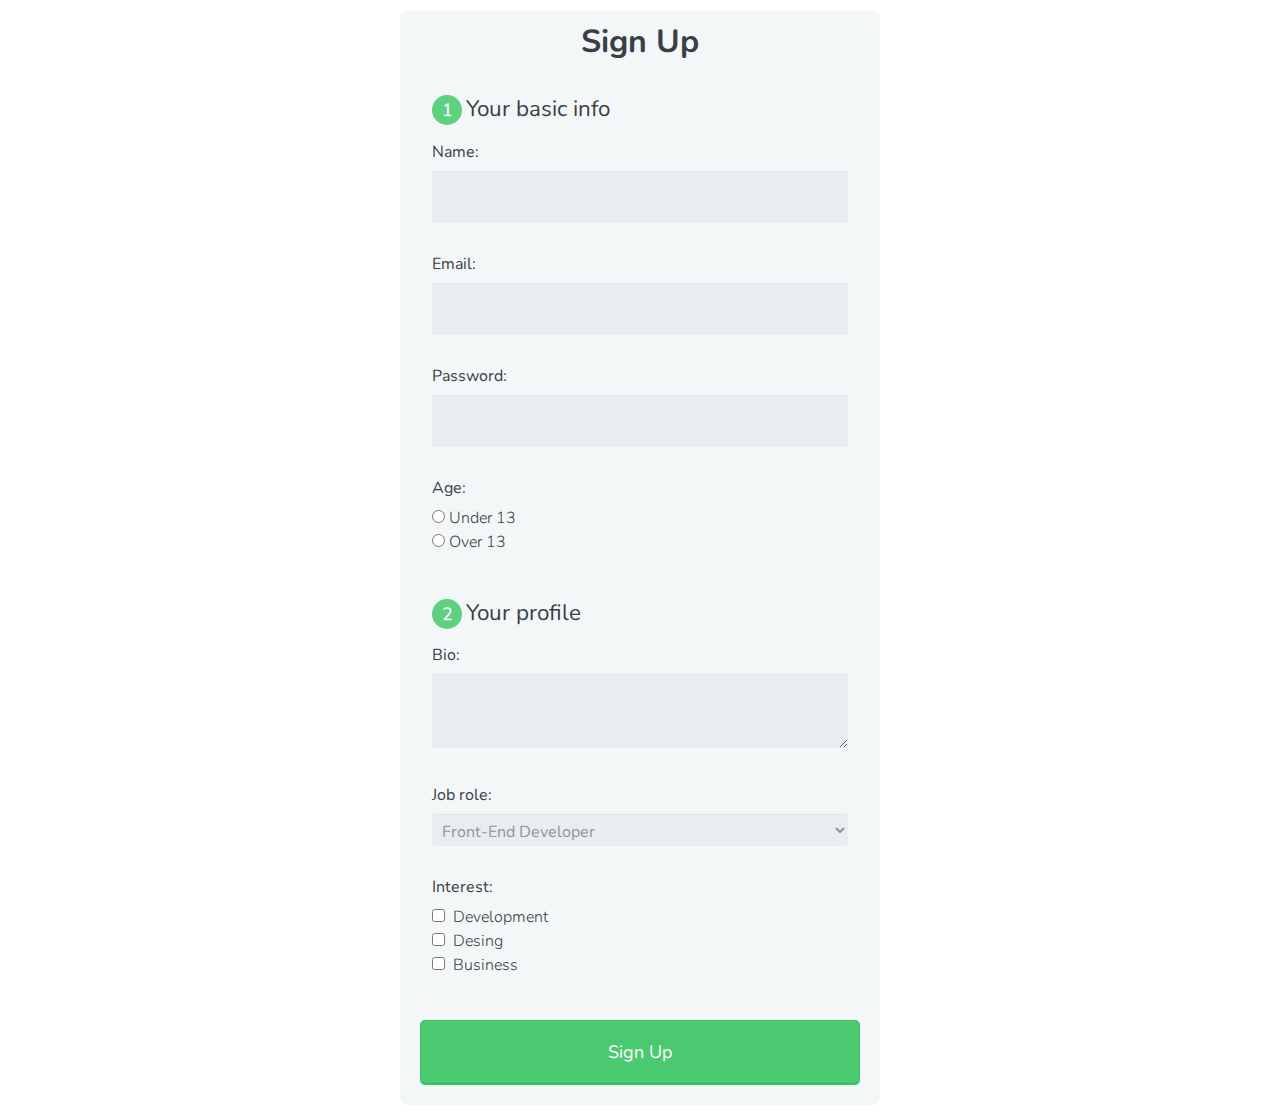
<file: HTML forms/Project /index.html>
<!DOCTYPE html>
<html>
    <head>
        <meta charset="utf-8">
        <meta name="viewport" content="width=device-width, initial-scale=1.0">
        <title>Sign Up Form</title>
        <link rel="stylesheet" href="css/normalize.css">
        <link href='http://fonts.googleapis.com/css?family=Nunito:400,300' rel='stylesheet' type='text/css'>
        <link rel="stylesheet" href="css/main.css">
    </head>
    <body>

      <form action="index.html" method="post" >
          <h1>Sign Up</h1>
          <fieldset>
            <legend><span class="number">1</span>Your basic info</legend>
          <label for="name">Name:</label>
            <input type="text" id="name" name="user_name">
            <label for="email">Email:</label>
            <input type="email" id="email" name="user_email">
            <label for="password">Password:</label>
            <input type="password" id="password" name="user_password">

            <label>Age:</label>
            <input type="radio" id="under_13" value= "under_13" name ="user_age" ><label for ="under_13" class="light">Under 13</label><br>
            <input type="radio" id="over_13" value= "over_13" name ="user_age" ><label for ="over_13" class="light">Over 13</label><br>
                
          </fieldset>
          
          
          <fieldset>

          <legend><span class="number">2</span>Your profile</legend>
          <label for="bio">Bio:</label>
          <textarea id="bio" name ="user_bio"></textarea>
          <label for="job">Job role:</label>


          <select id="job" name = "user_job">
            <optgroup label="Developer">
            <option value="frontend_dev">Front-End Developer</option>
            <option value="python_dev">Python Developer</option>
            <option value="php_dev">php Developer</option>
          </optgroup>
          <optgroup label="Desing">

            <option value="web_designer">Web Designer</option>
          </optgroup>
          </select>

          <label>Interest:</label>
          <input type="checkbox" id="development" value = "interest_development" name = "user_interest"><label class="light" for="development"> Development </label> <br>
          <input type="checkbox" id="desing" value = "interest_desing" name = "user_interest"><label class="light" for="desing"> Desing </label> <br>
          <input type="checkbox" id="business" value = "interest_business" name = "user_interest"><label class="light" for="business"> Business </label> <br>


        </fieldset>
            <button type="submit">Sign Up</button>
      </form>
      
    </body>
</html>
</file>
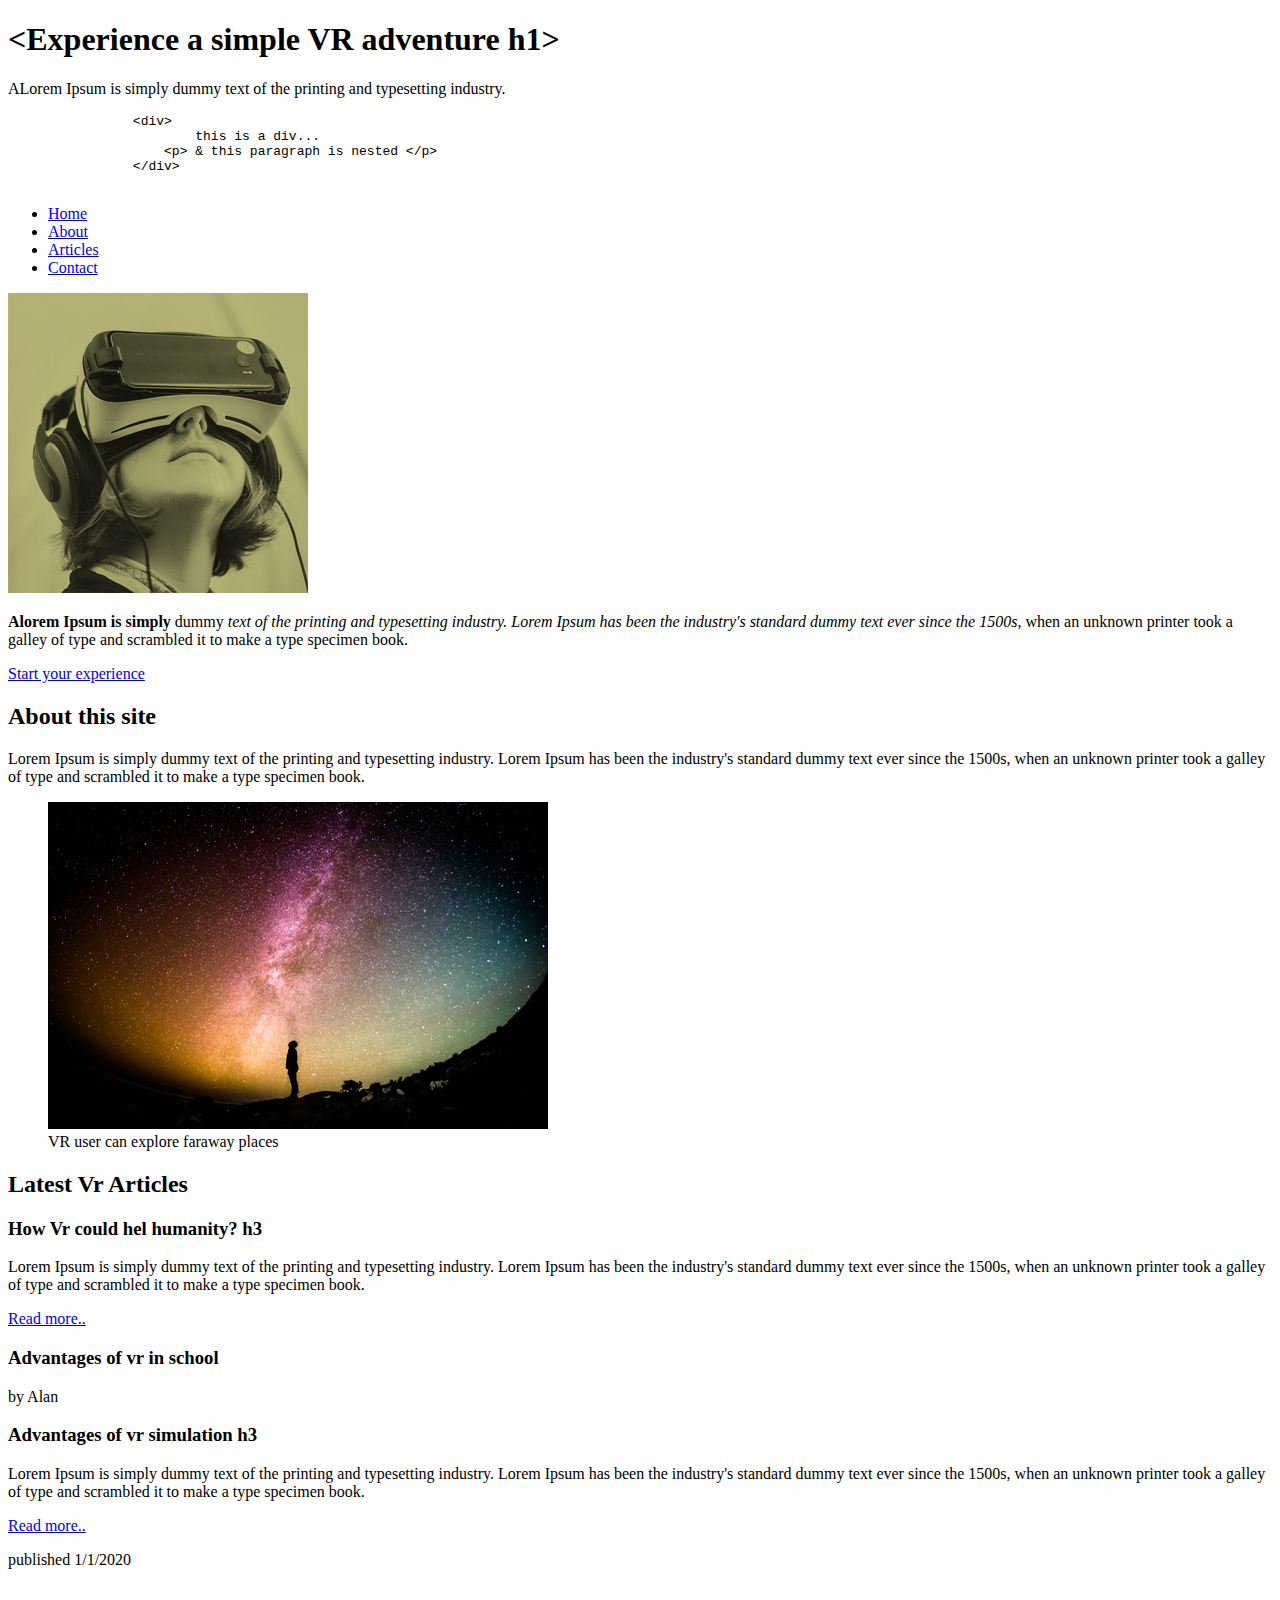
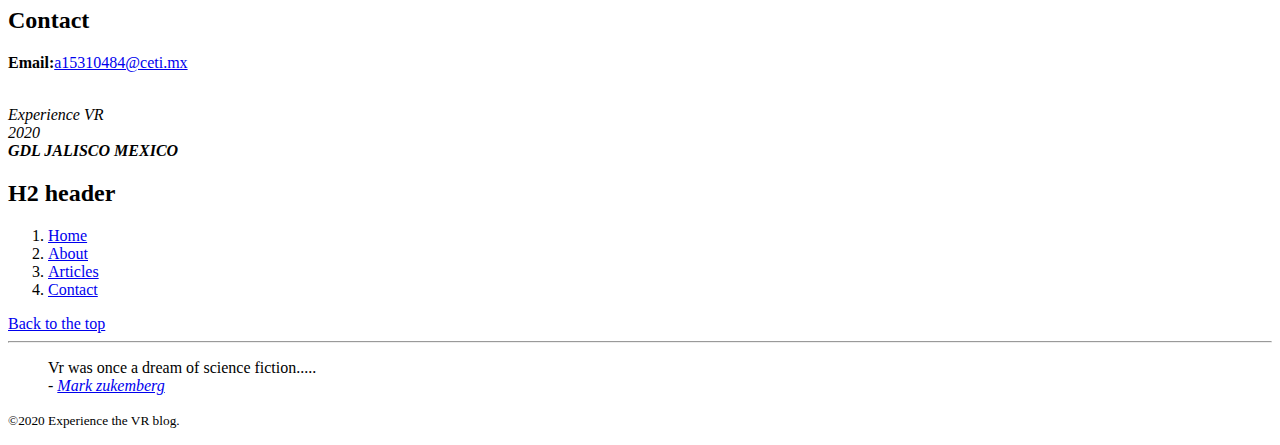
<file: 1-Getting Started with HTML/2-Global Structure of an HTML Document/start/index.html>
<!DOCTYPE html>
<html>

<head>
	<title>Experience VR</title>
	
</head>




<body>
	<div>
		<section>
			<header>
		<h1>&LT;Experience a simple VR adventure h1&gt;</h1>
			<p>ALorem Ipsum is simply dummy text of the printing and typesetting industry. </p>
	<pre>
		&lt;div&gt;
			this is a div...
		    &lt;p&gt; &amp; this paragraph is nested &lt;/p&gt;
		&lt;/div&gt;
	</pre>
	<nav>
	<ul>
		<li><a href="#">Home</a></li>
		<li><a href="#about">About</a></li>
		<li><a href="#articles">Articles</a></li>
		<li><a href="#contact">Contact</a></li>
	</ul>
	</nav>
			</header>
	
		<div>  <!-- comment -->  <!-- Start -->
			<img src="img/featured.jpg" alt="Virtual reality user">
	<p><strong> Alorem Ipsum is simply </strong>dummy <em> text of the printing and typesetting industry. Lorem Ipsum has been the industry's standard dummy text ever since the 1500s</em>, when an unknown printer took a galley of type and scrambled it to make a type specimen book.</p>
	<p><a href="http://www.teamtreehouse.com/vr" target="_blank">Start your experience</a></p>
	</section>
		</div>
	<main>

		<section id="about" >
			<h2>About this site</h2>
				<p><span> Lorem Ipsum is simply dummy text of the printing and typesetting industry.</span> Lorem Ipsum has been the industry's standard dummy text ever since the 1500s, when an unknown printer took a galley of type and scrambled it to make a type specimen book.</p>
				<figure>
			<img src="img/vr-space.jpg" alt="User experience in VR" title="VR user can explore faraway places">
					<figcaption> 
						VR user can explore faraway places
					</figcaption>
				</figure>

		</section>


		<section id="articles">
			<h2>Latest Vr Articles</h2>

				<article>
			<h3>How Vr could hel humanity? h3</h3>
				<p>Lorem Ipsum is simply dummy text of the printing and typesetting industry. Lorem Ipsum has been the industry's standard dummy text ever since the 1500s, when an unknown printer took a galley of type and scrambled it to make a type specimen book.</p>
				<p><a href="article/2017/article.html#vr-article">Read more..</a></p>
				</article>
					<h3>
						Advantages of vr in school
					</h3>
					<p>by Alan</p>
				<article>
					<header>
						
					</header>
		<h3>Advantages of vr simulation h3</h3>
			<p>Lorem Ipsum is simply dummy text of the printing and typesetting industry. Lorem Ipsum has been the industry's standard dummy text ever since the 1500s, when an unknown printer took a galley of type and scrambled it to make a type specimen book.</p>
				<p><a href="article/2017/article.html#vr-article">Read more..</a></p>
				<footer>published  1/1/2020</footer> 
				</article>

		</section>	
		<section id="contact"><br>
				<h2>Contact</h2>
				<p><strong>Email:</strong><a href="mailto:a15310484@ceti.mx? subject= HI%20there!!">a15310484@ceti.mx</a> </p>
				<address><br>
					Experience VR 
					<br>2020
					<br><strong>GDL JALISCO MEXICO</strong> 
				</address>
			</section>	
	</main>
		
		<aside>
				<h2>H2 header</h2>
			<ol>
				<li><a href="#">Home</a></li>
				<li><a href="#">About</a></li>
				<li><a href="article/article.html">Articles</a></li>
				<li><a href="#">Contact</a></li>
			</ol>

			
				<a href="#top">Back to the top</a>
					
				
					<hr>
				<blockquote >
					Vr was once a dream of science fiction..... <cite>

					<footer>
						- <cite><a href="#">Mark zukemberg</a></cite>
					</footer>
				</blockquote>
			
		</aside>		
		
			<footer>
				<p><small> &copy;2020 Experience the VR blog.</small></p>
			</footer>
		</div>  <!-- END wrapper div -->
	</body>
</html>
</file>
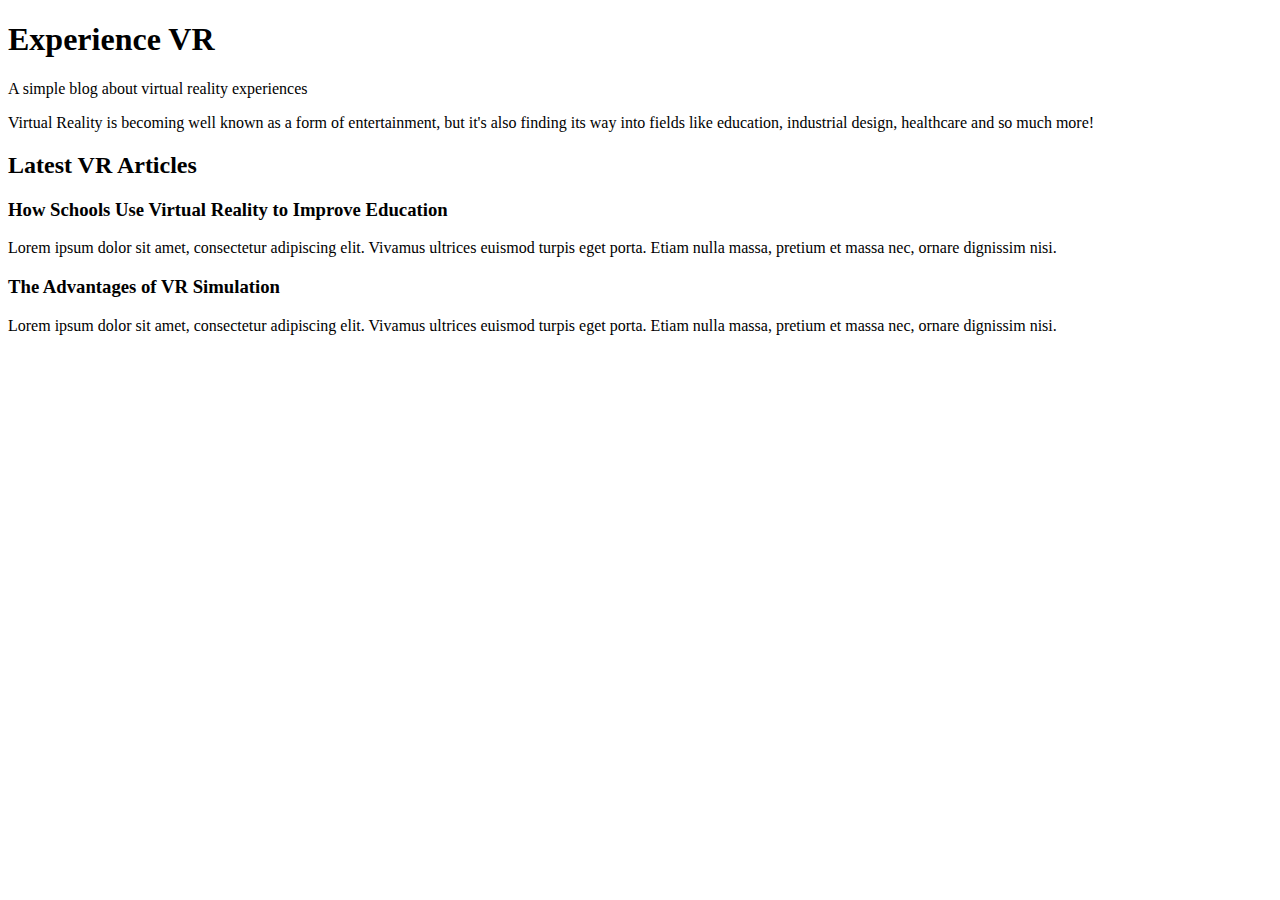
<file: 1-Getting Started with HTML/3-Headings and Paragraphs/final/index.html>
<!DOCTYPE html>
<html>
  <head>
    <title>Experience VR</title>
  </head>
  
  <body>
    <h1>Experience VR</h1>
    <p>A simple blog about virtual reality experiences</p>
    
    <p>Virtual Reality is becoming well known as a form of entertainment, but it's also finding its way into fields like education, industrial design, healthcare and so much more!</p>
    
    <h2>Latest VR Articles</h2>
    
    <h3>How Schools Use Virtual Reality to Improve Education</h3>
    <p>Lorem ipsum dolor sit amet, consectetur adipiscing elit. Vivamus ultrices euismod turpis eget porta. Etiam nulla massa, pretium et massa nec, ornare dignissim nisi.</p>
    
    <h3>The Advantages of VR Simulation</h3>
    <p>Lorem ipsum dolor sit amet, consectetur adipiscing elit. Vivamus ultrices euismod turpis eget porta. Etiam nulla massa, pretium et massa nec, ornare dignissim nisi.</p>
  </body>
</html>
</file>
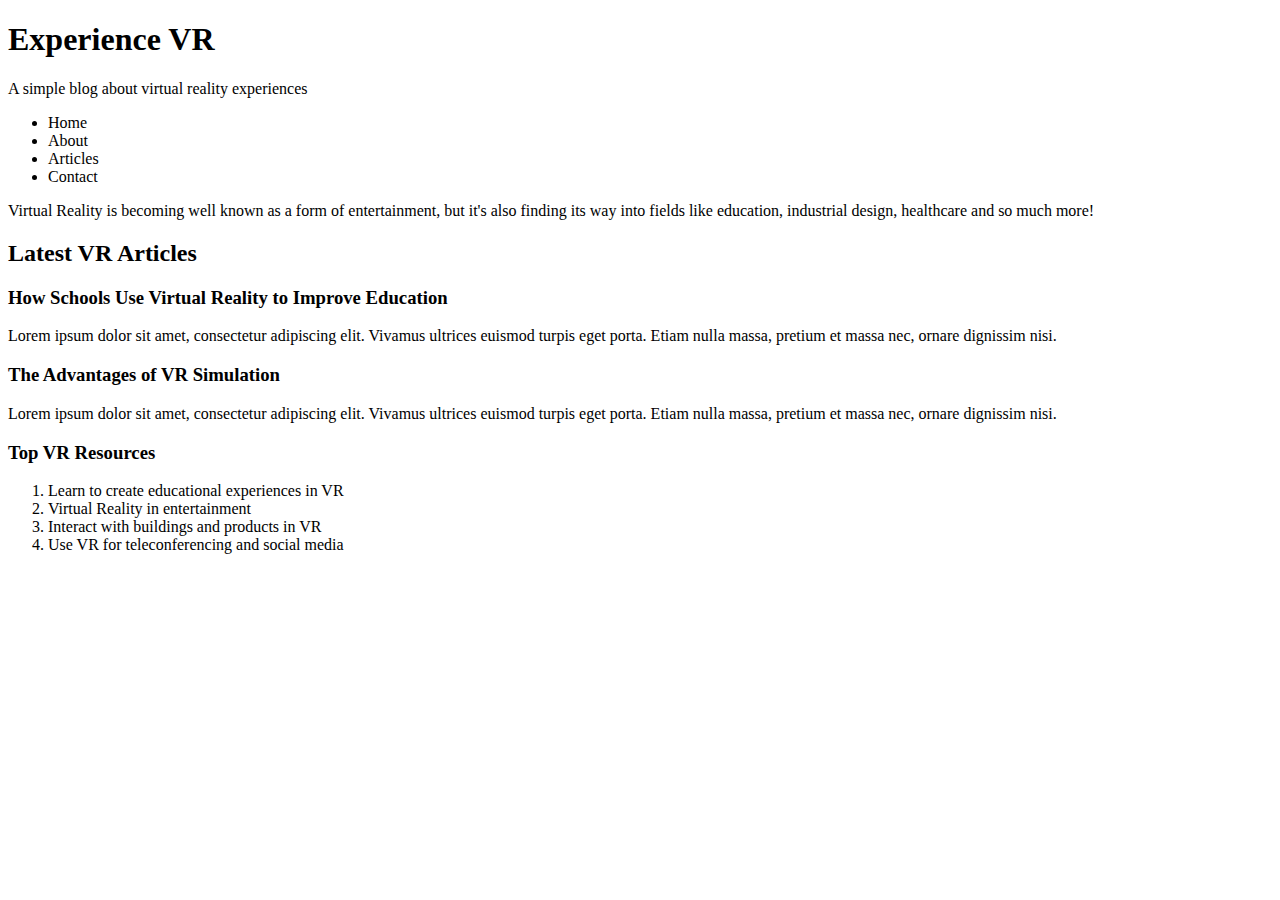
<file: 1-Getting Started with HTML/4-Creating Lists/final/index.html>
<!DOCTYPE html>
<html>
  <head>
    <title>Experience VR</title>
  </head>
  
  <body>
    <h1>Experience VR</h1>
    <p>A simple blog about virtual reality experiences</p>
    
    <ul>
      <li>Home</li>
      <li>About</li>
      <li>Articles</li>
      <li>Contact</li>
    </ul>
    
    <p>Virtual Reality is becoming well known as a form of entertainment, but it's also finding its way into fields like education, industrial design, healthcare and so much more!</p>
    
    <h2>Latest VR Articles</h2>
    
    <h3>How Schools Use Virtual Reality to Improve Education</h3>
    <p>Lorem ipsum dolor sit amet, consectetur adipiscing elit. Vivamus ultrices euismod turpis eget porta. Etiam nulla massa, pretium et massa nec, ornare dignissim nisi.</p>
    
    <h3>The Advantages of VR Simulation</h3>
    <p>Lorem ipsum dolor sit amet, consectetur adipiscing elit. Vivamus ultrices euismod turpis eget porta. Etiam nulla massa, pretium et massa nec, ornare dignissim nisi.</p>
    
    <h3>Top VR Resources</h3>
    <ol>   
      <li>Learn to create educational experiences in VR</li>
      <li>Virtual Reality in entertainment</li>
      <li>Interact with buildings and products in VR</li>
      <li>Use VR for teleconferencing and social media</li>
    </ol> 
  </body>
</html>
</file>
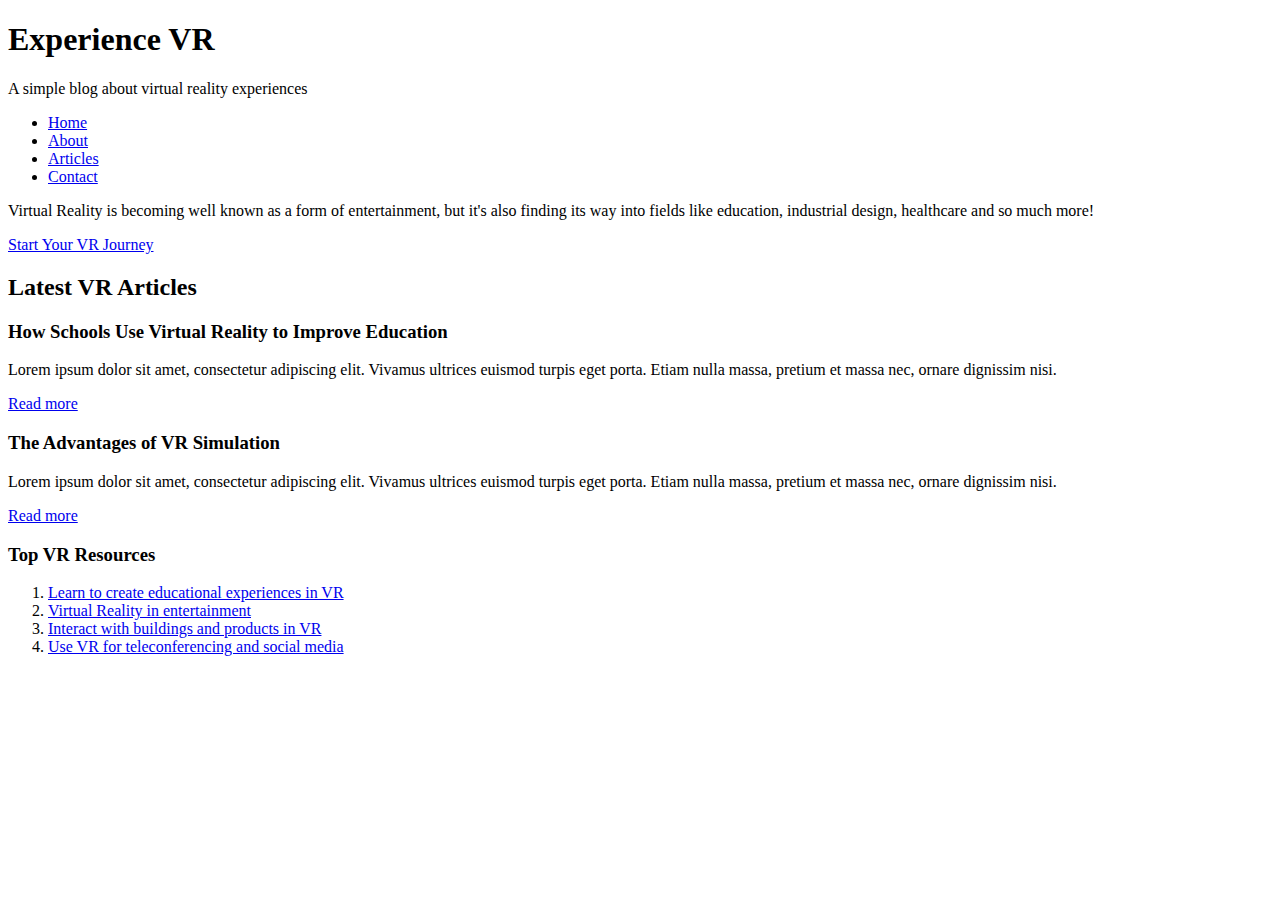
<file: 1-Getting Started with HTML/5-Creating Links/final/index.html>
<!DOCTYPE html>
<html>
  <head>
    <title>Experience VR</title>
  </head>
  
  <body>
    <h1>Experience VR</h1>
    <p>A simple blog about virtual reality experiences</p>
    
    <ul>
      <li><a href="#">Home</a></li>
      <li><a href="#">About</a></li>
      <li><a href="#">Articles</a></li>
      <li><a href="#">Contact</a></li>
    </ul>
    
    <p>Virtual Reality is becoming well known as a form of entertainment, but it's also finding its way into fields like education, industrial design, healthcare and so much more!</p>
    <a href="https://teamtreehouse.com/vr" target="_blank">Start Your VR Journey</a>
    
    <h2>Latest VR Articles</h2>
    
    <h3>How Schools Use Virtual Reality to Improve Education</h3>
    <p>Lorem ipsum dolor sit amet, consectetur adipiscing elit. Vivamus ultrices euismod turpis eget porta. Etiam nulla massa, pretium et massa nec, ornare dignissim nisi.</p>
    <a href="#">Read more</a>
    
    <h3>The Advantages of VR Simulation</h3>
    <p>Lorem ipsum dolor sit amet, consectetur adipiscing elit. Vivamus ultrices euismod turpis eget porta. Etiam nulla massa, pretium et massa nec, ornare dignissim nisi.</p>
    <a href="#">Read more</a>
    
    <h3>Top VR Resources</h3>
    <ol>   
      <li><a href="#">Learn to create educational experiences in VR</a></li>
      <li><a href="#">Virtual Reality in entertainment</a></li>
      <li><a href="#">Interact with buildings and products in VR</a></li>
      <li><a href="#">Use VR for teleconferencing and social media</a></li>
    </ol> 
  </body>
</html>
</file>
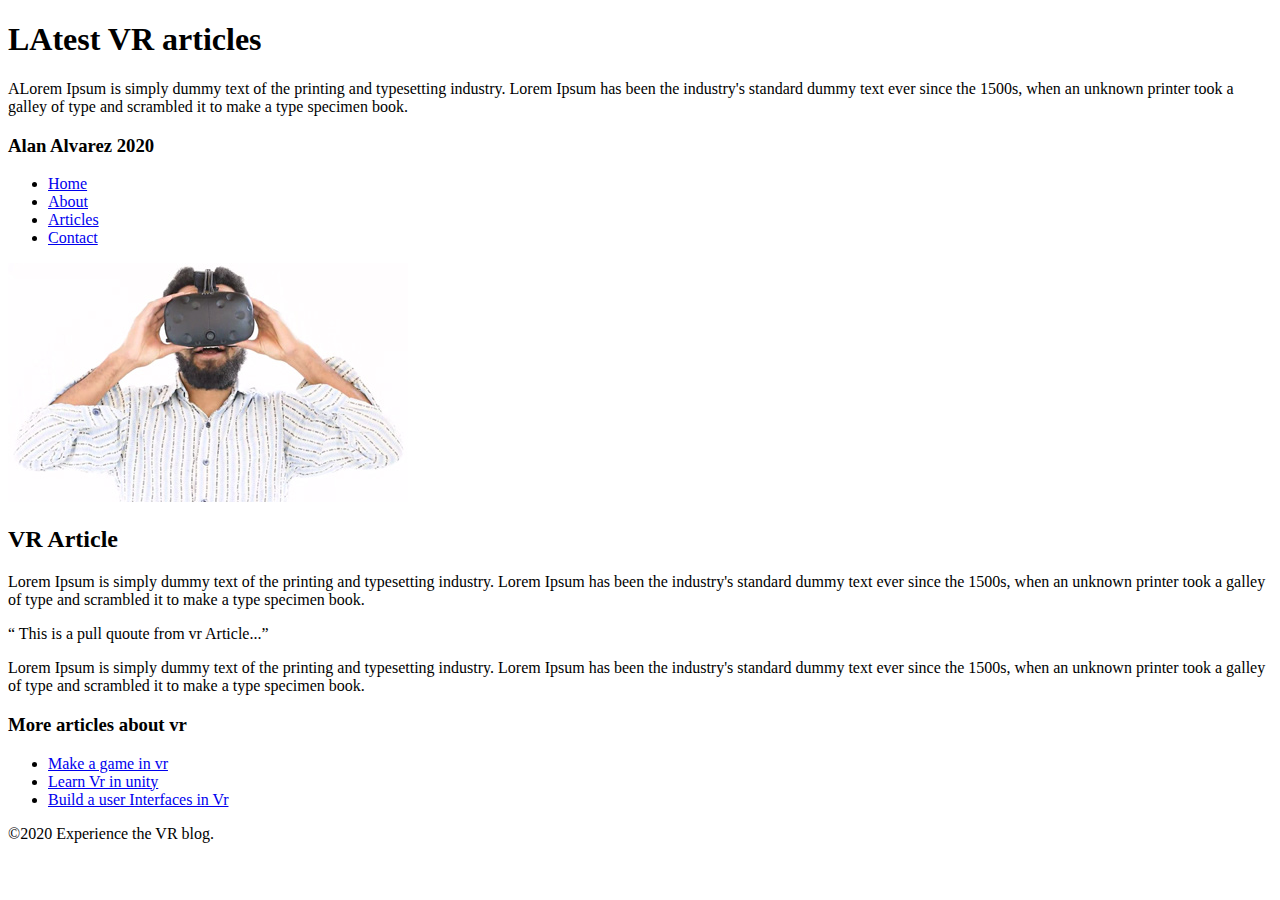
<file: 1-Getting Started with HTML/2-Global Structure of an HTML Document/start/article/2017/article.html>
<!DOCTYPE html>
<html>
	<head>
		<title>VR Article</title>
	</head>
		<body>
			<header>
			<h1>LAtest VR articles</h1>
				<p>ALorem Ipsum is simply dummy text of the printing and typesetting industry. Lorem Ipsum has been the industry's standard dummy text ever since the 1500s, when an unknown printer took a galley of type and scrambled it to make a type specimen book.</p>
			<h3> Alan Alvarez 2020</h3>
			
			<nav>
			<ul>
				<li><a href="../../index.html#top">Home</a></li>
				<li><a href="../../index.html#about">About</a></li>
				<li><a href="../../index.html#articles">Articles</a></li>
				<li><a href="../../index.html#contact">Contact</a></li>
			</ul>
			</nav>
			</header>
				<img src="../../img/vr-user.jpg">
			<article id="vr-article">
				<h2>VR Article</h2>

				<p>Lorem Ipsum is simply dummy text of the printing and typesetting industry. Lorem Ipsum has been the industry's standard dummy text ever since the 1500s, when an unknown printer took a galley of type and scrambled it to make a type specimen book.</p>
				<aside>
					<q> This is a pull quoute from vr Article...</q>
				</aside>

				<p>Lorem Ipsum is simply dummy text of the printing and typesetting industry. Lorem Ipsum has been the industry's standard dummy text ever since the 1500s, when an unknown printer took a galley of type and scrambled it to make a type specimen book.</p>

			</article>

			<aside>
				<h3>More articles about vr</h3>
				<ul>
					<li><a href="#">Make a game in vr</a></li>
					<li><a href="#">Learn Vr in unity</a></li>
					<li><a href="#">Build a user Interfaces in Vr</a></li>


				</ul>
			</aside>
			
			
				
				<footer>
					<p>&copy;2020 Experience the VR blog.</p>
				</footer>
				
		</body>



</html>
</file>
<file: HTML forms/Project /css/main.css>
*, *:before, *:after {
  -moz-box-sizing: border-box;
  -webkit-box-sizing: border-box;
  box-sizing: border-box;
}

body {
  font-family: 'Nunito', sans-serif;
  color: #384047;
}

form {
  max-width: 300px;
  margin: 10px auto;
  padding: 10px 20px;
  background: #f4f7f8;
  border-radius: 8px;
}

h1 {
  margin: 0 0 30px 0;
  text-align: center;
}

input[type="text"],
input[type="password"],
input[type="date"],
input[type="datetime"],
input[type="email"],
input[type="number"],
input[type="search"],
input[type="tel"],
input[type="time"],
input[type="url"],
textarea,
select {
  background: rgba(255,255,255,0.1);
  border: none;
  font-size: 16px;
  height: auto;
  margin: 0;
  outline: 0;
  padding: 15px;
  width: 100%;
  background-color: #e8eeef;
  color: #8a97a0;
  box-shadow: 0 1px 0 rgba(0,0,0,0.03) inset;
  margin-bottom: 30px;
}

input[type="radio"],
input[type="checkbox"] {
  margin: 0 4px 8px 0;
}

select {
  padding: 6px;
  height: 32px;
  border-radius: 2px;
}

button {
  padding: 19px 39px 18px 39px;
  color: #FFF;
  background-color: #4bc970;
  font-size: 18px;
  text-align: center;
  font-style: normal;
  border-radius: 5px;
  width: 100%;
  border: 1px solid #3ac162;
  border-width: 1px 1px 3px;
  box-shadow: 0 -1px 0 rgba(255,255,255,0.1) inset;
  margin-bottom: 10px;
}

fieldset {
  margin-bottom: 30px;
  border: none;
}

legend {
  font-size: 1.4em;
  margin-bottom: 10px;
}

label {
  display: block;
  margin-bottom: 8px;
}

label.light {
  font-weight: 300;
  display: inline;
}

.number {
  background-color: #5fcf80;
  color: #fff;
  height: 30px;
  width: 30px;
  display: inline-block;
  font-size: 0.8em;
  margin-right: 4px;
  line-height: 30px;
  text-align: center;
  text-shadow: 0 1px 0 rgba(255,255,255,0.2);
  border-radius: 100%;
}

@media screen and (min-width: 480px) {

  form {
    max-width: 480px;
  }

}
</file>
